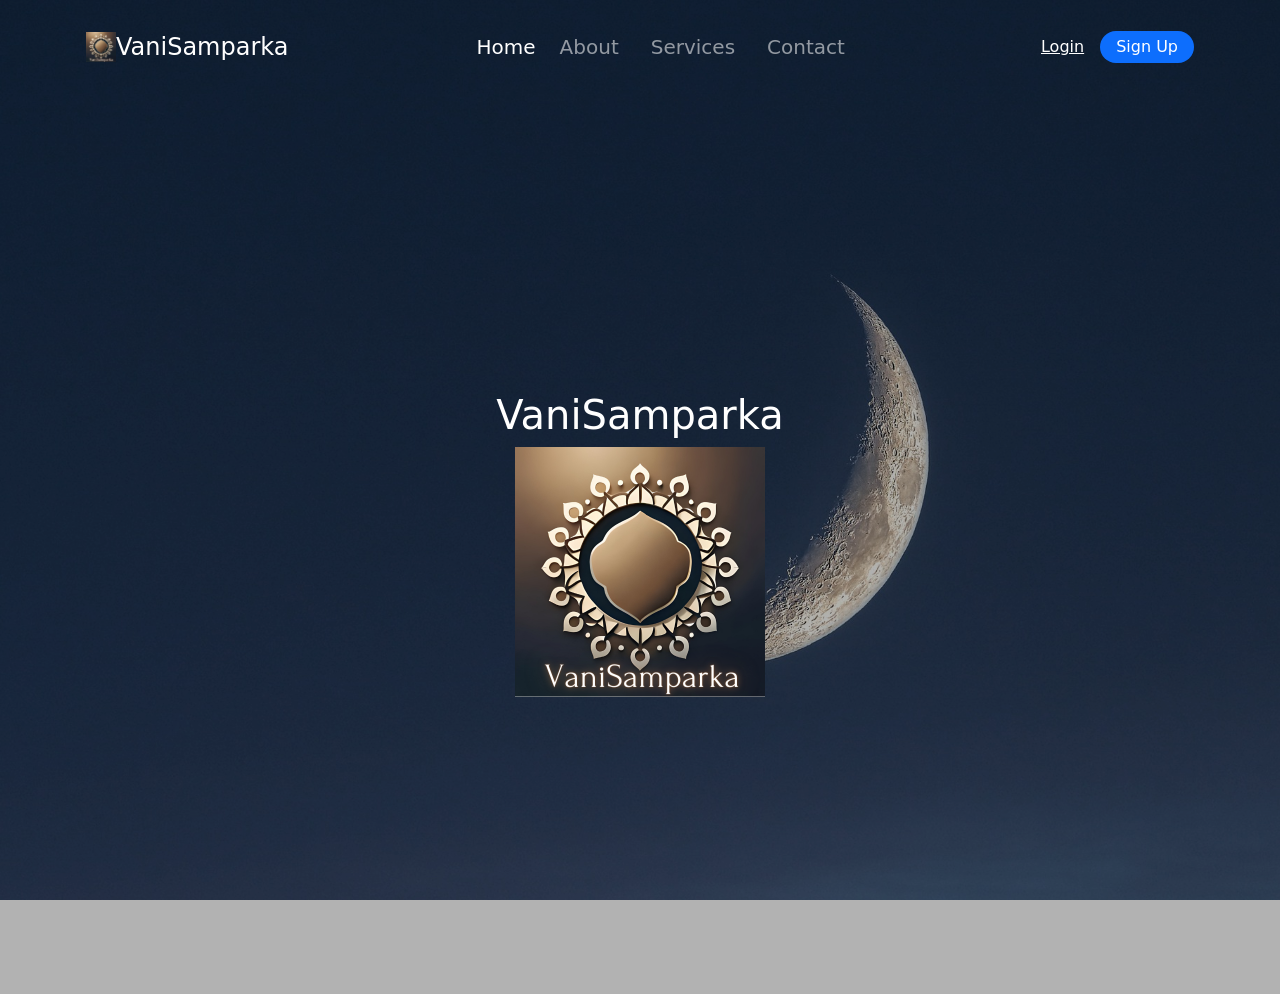
<file: index.html>
<!DOCTYPE html>
<html lang="en">
<head>
    <meta charset="UTF-8">
    <meta name="viewport" content="width=device-width, initial-scale=1.0">
    <link href="https://cdn.jsdelivr.net/npm/bootstrap@5.3.2/dist/css/bootstrap.min.css" rel="stylesheet" integrity="sha384-T3c6CoIi6uLrA9TneNEoa7RxnatzjcDSCmG1MXxSR1GAsXEV/Dwwykc2MPK8M2HN" crossorigin="anonymous">
    <script src="https://cdn.jsdelivr.net/npm/bootstrap@5.3.2/dist/js/bootstrap.bundle.min.js" integrity="sha384-C6RzsynM9kWDrMNeT87bh95OGNyZPhcTNXj1NW7RuBCsyN/o0jlpcV8Qyq46cDfL" crossorigin="anonymous"></script>
    <link rel="stylesheet" href="style.css">
    <title>VaniSamparka</title>
</head>
<body class="vh-100 overflow-hidden">
    <!--Navbar-->
    <nav class="navbar navbar-expand-lg navbar-dark bg-transparent">
        <div class="container">
            <!--Logo-->
            <img src="VaniSamparka-2.png" href="index.html" width="30" height="30">
          <a class="navbar-brand fs-4" href="index.html">VaniSamparka</a>
          

          <!--Toggle btn-->
          <button class="navbar-toggler shadow-none border-0" type="button" data-bs-toggle="offcanvas" data-bs-target="#offcanvasNavbar" aria-controls="offcanvasNavbar" aria-label="Toggle navigation">
            <span class="navbar-toggler-icon"></span>
          </button>
          <!--Side bar-->
          <div class="sidebar offcanvas offcanvas-start" tabindex="-1" id="offcanvasNavbar" aria-labelledby="offcanvasNavbarLabel">
            <!--Sidebar Header-->
            <div class="offcanvas-header text-white border-bottom">
              <h5 class="offcanvas-title" id="offcanvasNavbarLabel">Menu</h5>
              <button type="button" class="btn-close btn-close-white shadow-none" data-bs-dismiss="offcanvas" aria-label="Close"></button>
            </div>
            <!--Sidebar Body-->
            <div class="offcanvas-body d-flex flex-column flex-lg-row p-4 p-lg-0">
              <ul class="navbar-nav justify-content-center align-items-center fs-5 flex-grow-1 pe-3">
                <li class="nav-item">
                  <a class="nav-link active" aria-current="page" href="#">Home</a>
                </li>
                <li class="nav-item mx-2">
                  <a class="nav-link" href="about.html">About</a>
                </li>
                <li class="nav-item mx-2">
                    <a class="nav-link" href="services.html">Services</a>
                </li>
                <li class="nav-item mx-2">
                    <a class="nav-link" href="contact.html">Contact</a>
                </li>
                
              </ul>
              <!--Login / Signup-->
              <div class="d-flex flex-column flex-lg-row justify-content-center align-items-center  gap-3">
                <a href="login.html" class="text-white">Login</a>
                <a href="signup.html" class="text-white text-decoration-none px-3 py-1 bg-primary rounded-4"
                style="background-color: #f94ca4;">Sign Up</a>
              </div>
            </div>
          </div>
        </div>
      </nav>

      <main>
        <section class="w-100 vh-100 d-flex flex-column justify-content-center
        align-items-center text-white">
            <h1 style="font-size: 2.5em;">VaniSamparka</h1>
            <img src="VaniSamparka-2.png" width="250" height="250" alt="logo">
        </section>
      </main>
</body>
</html>
</file>
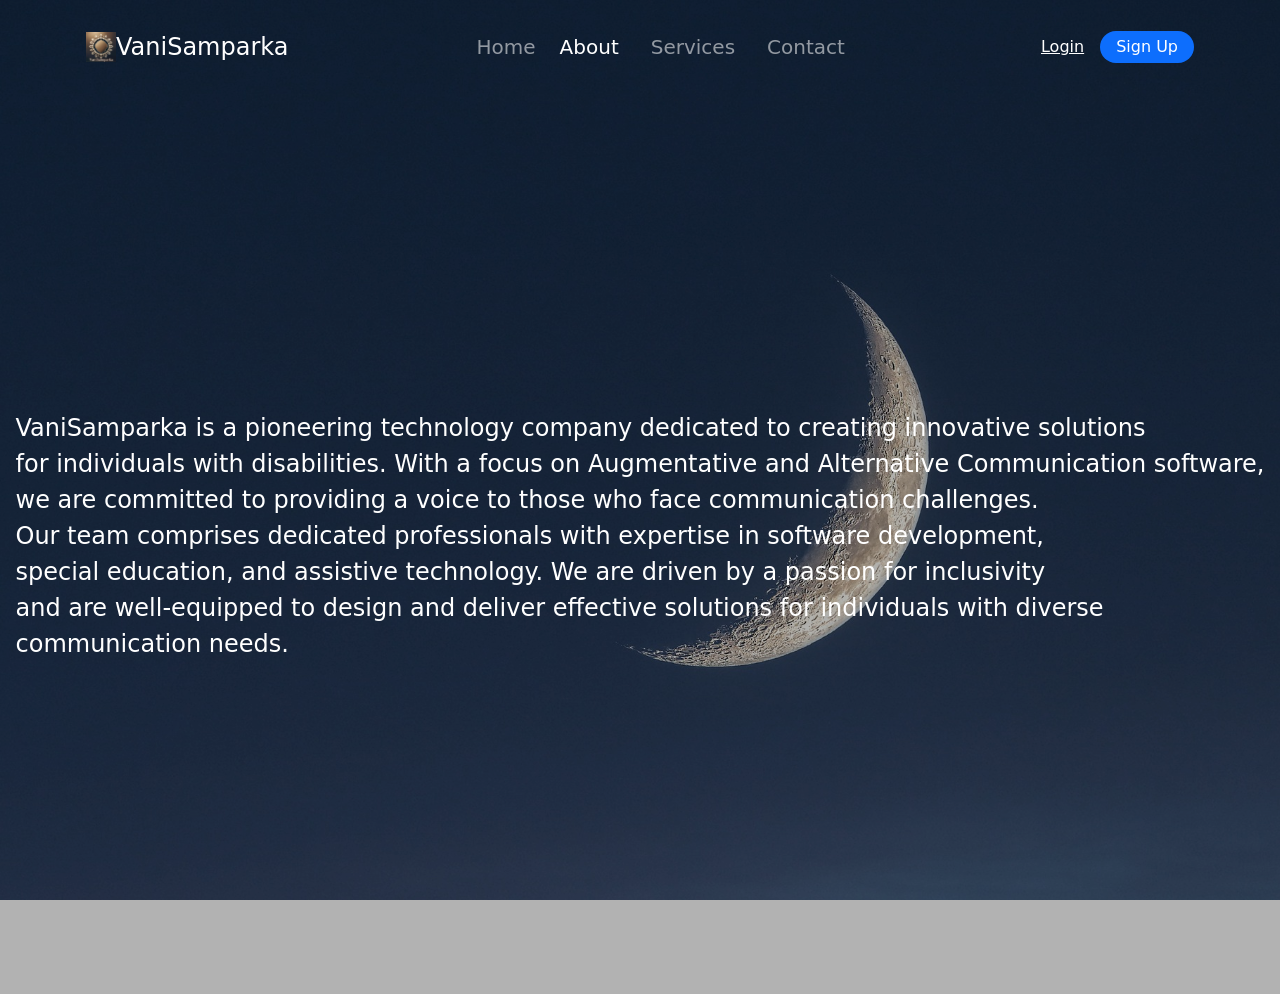
<file: about.html>
<!DOCTYPE html>
<html lang="en">
<head>
    <meta charset="UTF-8">
    <meta name="viewport" content="width=device-width, initial-scale=1.0">
    <link href="https://cdn.jsdelivr.net/npm/bootstrap@5.3.2/dist/css/bootstrap.min.css" rel="stylesheet" integrity="sha384-T3c6CoIi6uLrA9TneNEoa7RxnatzjcDSCmG1MXxSR1GAsXEV/Dwwykc2MPK8M2HN" crossorigin="anonymous">
    <script src="https://cdn.jsdelivr.net/npm/bootstrap@5.3.2/dist/js/bootstrap.bundle.min.js" integrity="sha384-C6RzsynM9kWDrMNeT87bh95OGNyZPhcTNXj1NW7RuBCsyN/o0jlpcV8Qyq46cDfL" crossorigin="anonymous"></script>
    <link rel="stylesheet" href="style.css">
    <title>VaniSamparka</title>
</head>

<body class="vh-100 overflow-hidden">
    <!--Navbar-->
    <nav class="navbar navbar-expand-lg navbar-dark bg-transparent">
        <div class="container">
            <!--Logo-->
            <img src="VaniSamparka-2.png" href="index.html" width="30" height="30">
          <a class="navbar-brand fs-4" href="index.html">VaniSamparka</a>
          

          <!--Toggle btn-->
          <button class="navbar-toggler shadow-none border-0" type="button" data-bs-toggle="offcanvas" data-bs-target="#offcanvasNavbar" aria-controls="offcanvasNavbar" aria-label="Toggle navigation">
            <span class="navbar-toggler-icon"></span>
          </button>
          <!--Side bar-->
          <div class="sidebar offcanvas offcanvas-start" tabindex="-1" id="offcanvasNavbar" aria-labelledby="offcanvasNavbarLabel">
            <!--Sidebar Header-->
            <div class="offcanvas-header text-white border-bottom">
              <h5 class="offcanvas-title" id="offcanvasNavbarLabel">Menu</h5>
              <button type="button" class="btn-close btn-close-white shadow-none" data-bs-dismiss="offcanvas" aria-label="Close"></button>
            </div>
            <!--Sidebar Body-->
            <div class="offcanvas-body d-flex flex-column flex-lg-row p-4 p-lg-0">
              <ul class="navbar-nav justify-content-center align-items-center fs-5 flex-grow-1 pe-3">
                <li class="nav-item">
                  <a class="nav-link" aria-current="page" href="index.html">Home</a>
                </li>
                <li class="nav-item mx-2">
                  <a class="nav-link active" href="about.html">About</a>
                </li>
                <li class="nav-item mx-2">
                    <a class="nav-link" href="services.html">Services</a>
                </li>
                <li class="nav-item mx-2">
                    <a class="nav-link" href="contact.html">Contact</a>
                </li>
                
              </ul>
              <!--Login / Signup-->
              <div class="d-flex flex-column flex-lg-row justify-content-center align-items-center  gap-3">
                <a href="login.html" class="text-white">Login</a>
                <a href="signup.html" class="text-white text-decoration-none px-3 py-1 bg-primary rounded-4"
                style="background-color: #f94ca4;">Sign Up</a>
              </div>
            </div>
          </div>
        </div>
      </nav>

      <main>
        <section class="w-100 vh-100 d-flex flex-column justify-content-center align-items-center text-white">
            <p style="font-size: 1.5em ">VaniSamparka is a pioneering technology company dedicated to creating innovative solutions<br>
                for individuals with disabilities. With a focus on Augmentative and Alternative Communication software,<br>
                 we are committed to providing a voice to those who face communication challenges.<br>
                 Our team comprises dedicated professionals with expertise in software development,<br>
                 special education, and assistive technology. We are driven by a passion for inclusivity<br>
                 and are well-equipped to design and deliver effective solutions for individuals with diverse <br>
                 communication needs.</p>
        </section>
      </main>
</body>
</html>
</file>
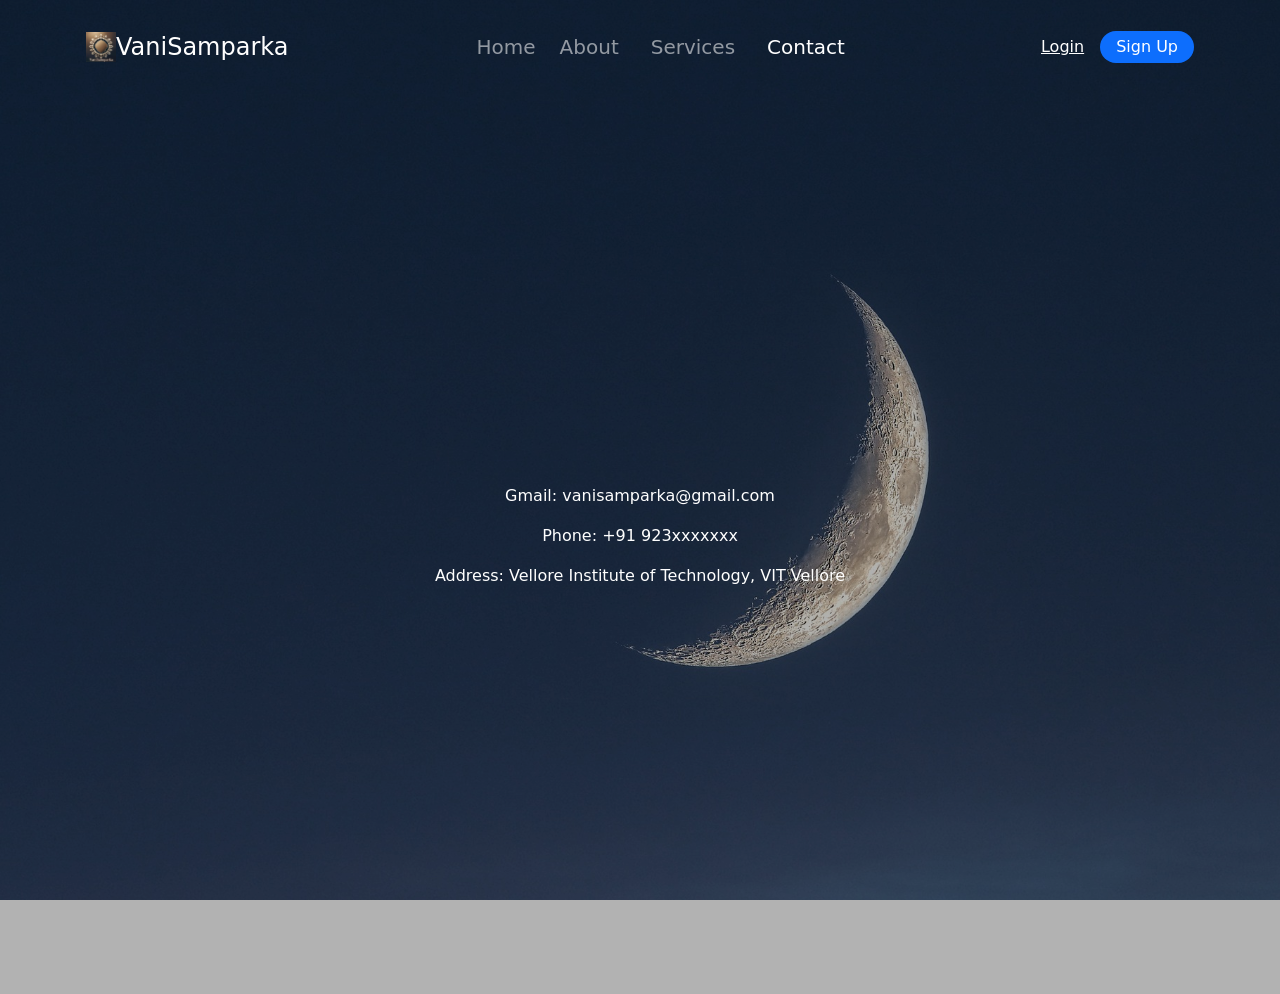
<file: contact.html>
<!DOCTYPE html>
<html lang="en">
<head>
    <meta charset="UTF-8">
    <meta name="viewport" content="width=device-width, initial-scale=1.0">
    <link href="https://cdn.jsdelivr.net/npm/bootstrap@5.3.2/dist/css/bootstrap.min.css" rel="stylesheet" integrity="sha384-T3c6CoIi6uLrA9TneNEoa7RxnatzjcDSCmG1MXxSR1GAsXEV/Dwwykc2MPK8M2HN" crossorigin="anonymous">
    <script src="https://cdn.jsdelivr.net/npm/bootstrap@5.3.2/dist/js/bootstrap.bundle.min.js" integrity="sha384-C6RzsynM9kWDrMNeT87bh95OGNyZPhcTNXj1NW7RuBCsyN/o0jlpcV8Qyq46cDfL" crossorigin="anonymous"></script>
    <link rel="stylesheet" href="style.css">
    <title>VaniSamparka</title>
</head>

<body class="vh-100 overflow-hidden">
    <!--Navbar-->
    <nav class="navbar navbar-expand-lg navbar-dark bg-transparent">
        <div class="container">
            <!--Logo-->
            <img src="VaniSamparka-2.png" href="index.html" width="30" height="30">
          <a class="navbar-brand fs-4" href="index.html">VaniSamparka</a>
          

          <!--Toggle btn-->
          <button class="navbar-toggler shadow-none border-0" type="button" data-bs-toggle="offcanvas" data-bs-target="#offcanvasNavbar" aria-controls="offcanvasNavbar" aria-label="Toggle navigation">
            <span class="navbar-toggler-icon"></span>
          </button>
          <!--Side bar-->
          <div class="sidebar offcanvas offcanvas-start" tabindex="-1" id="offcanvasNavbar" aria-labelledby="offcanvasNavbarLabel">
            <!--Sidebar Header-->
            <div class="offcanvas-header text-white border-bottom">
              <h5 class="offcanvas-title" id="offcanvasNavbarLabel">Menu</h5>
              <button type="button" class="btn-close btn-close-white shadow-none" data-bs-dismiss="offcanvas" aria-label="Close"></button>
            </div>
            <!--Sidebar Body-->
            <div class="offcanvas-body d-flex flex-column flex-lg-row p-4 p-lg-0">
              <ul class="navbar-nav justify-content-center align-items-center fs-5 flex-grow-1 pe-3">
                <li class="nav-item">
                  <a class="nav-link" aria-current="page" href="index.html">Home</a>
                </li>
                <li class="nav-item mx-2">
                  <a class="nav-link" href="about.html">About</a>
                </li>
                <li class="nav-item mx-2">
                    <a class="nav-link" href="services.html">Services</a>
                </li>
                <li class="nav-item mx-2">
                    <a class="nav-link active" href="contact.html">Contact</a>
                </li>
                
              </ul>
              <!--Login / Signup-->
              <div class="d-flex flex-column flex-lg-row justify-content-center align-items-center  gap-3">
                <a href="login.html" class="text-white">Login</a>
                <a href="signup.html" class="text-white text-decoration-none px-3 py-1 bg-primary rounded-4"
                style="background-color: #f94ca4;">Sign Up</a>
              </div>
            </div>
          </div>
        </div>
      </nav>

      <main>
        <section class="w-100 vh-100 d-flex flex-column justify-content-center align-items-center text-white">
            <p>Gmail: vanisamparka@gmail.com</p>
            <p>Phone: +91 923xxxxxxx</p>
            <p>Address: Vellore Institute of Technology, VIT Vellore</p>
        </section>
      </main>
</body>
</html>
</file>
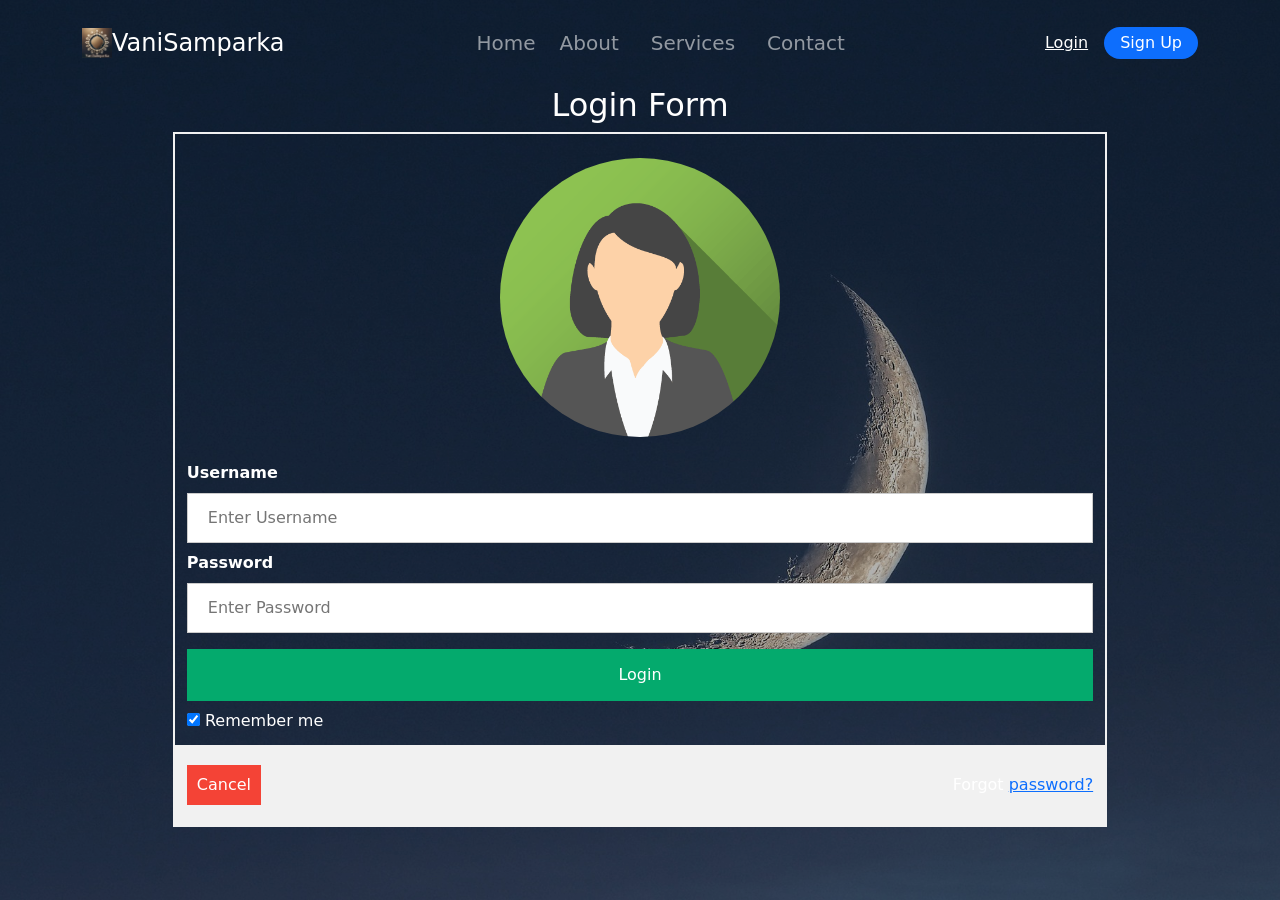
<file: login.html>
<!DOCTYPE html>
<html lang="en">
<head>
    <meta charset="UTF-8">
    <meta name="viewport" content="width=device-width, initial-scale=1.0">
    <link href="https://cdn.jsdelivr.net/npm/bootstrap@5.3.2/dist/css/bootstrap.min.css" rel="stylesheet" integrity="sha384-T3c6CoIi6uLrA9TneNEoa7RxnatzjcDSCmG1MXxSR1GAsXEV/Dwwykc2MPK8M2HN" crossorigin="anonymous">
    <script src="https://cdn.jsdelivr.net/npm/bootstrap@5.3.2/dist/js/bootstrap.bundle.min.js" integrity="sha384-C6RzsynM9kWDrMNeT87bh95OGNyZPhcTNXj1NW7RuBCsyN/o0jlpcV8Qyq46cDfL" crossorigin="anonymous"></script>
    <link rel="stylesheet" href="login.css">
    <title>VaniSamparka</title>
</head>

<body class="vh-100 overflow-hidden">
    <!--Navbar-->
    <nav class="navbar navbar-expand-lg navbar-dark bg-transparent">
        <div class="container">
            <!--Logo-->
            <img src="VaniSamparka-2.png" href="index.html" width="30" height="30">
          <a class="navbar-brand fs-4" href="index.html">VaniSamparka</a>
          

          <!--Toggle btn-->
          <button class="navbar-toggler shadow-none border-0" type="button" data-bs-toggle="offcanvas" data-bs-target="#offcanvasNavbar" aria-controls="offcanvasNavbar" aria-label="Toggle navigation">
            <span class="navbar-toggler-icon"></span>
          </button>
          <!--Side bar-->
          <div class="sidebar offcanvas offcanvas-start" tabindex="-1" id="offcanvasNavbar" aria-labelledby="offcanvasNavbarLabel">
            <!--Sidebar Header-->
            <div class="offcanvas-header text-white border-bottom">
              <h5 class="offcanvas-title" id="offcanvasNavbarLabel">Menu</h5>
              <button type="button" class="btn-close btn-close-white shadow-none" data-bs-dismiss="offcanvas" aria-label="Close"></button>
            </div>
            <!--Sidebar Body-->
            <div class="offcanvas-body d-flex flex-column flex-lg-row p-4 p-lg-0">
              <ul class="navbar-nav justify-content-center align-items-center fs-5 flex-grow-1 pe-3">
                <li class="nav-item">
                  <a class="nav-link" aria-current="page" href="index.html">Home</a>
                </li>
                <li class="nav-item mx-2">
                  <a class="nav-link" href="about.html">About</a>
                </li>
                <li class="nav-item mx-2">
                    <a class="nav-link" href="services.html">Services</a>
                </li>
                <li class="nav-item mx-2">
                    <a class="nav-link" href="contact.html">Contact</a>
                </li>
                
              </ul>
              <!--Login / Signup-->
              <div class="d-flex flex-column flex-lg-row justify-content-center align-items-center  gap-3">
                <a href="login.html" class="text-white">Login</a>
                <a href="signup.html" class="text-white text-decoration-none px-3 py-1 bg-primary rounded-4"
                style="background-color: #f94ca4;">Sign Up</a>
              </div>
            </div>
          </div>
        </div>
      </nav>

      <main>
        <section class="w-80 vh-350 d-flex flex-column justify-content-center align-items-center text-white">
          <h2>Login Form</h2>

<form action="/action_page.php" method="post">
  <div class="imgcontainer">
    <img src="img_avatar2.png" alt="Avatar" class="avatar">
  </div>

  <div class="container">
    <label for="uname"><b>Username</b></label>
    <input type="text" placeholder="Enter Username" name="uname" required>

    <label for="psw"><b>Password</b></label>
    <input type="password" placeholder="Enter Password" name="psw" required>
        
    <button type="submit">Login</button>
    <label>
      <input type="checkbox" checked="checked" name="remember"> Remember me
    </label>
  </div>

  <div class="container" style="background-color:#f1f1f1">
    <button type="button" class="cancelbtn">Cancel</button>
    <span class="psw">Forgot <a href="#">password?</a></span>
  </div>
</form>

        </section>
      </main>
      
</body>
</html>
</file>
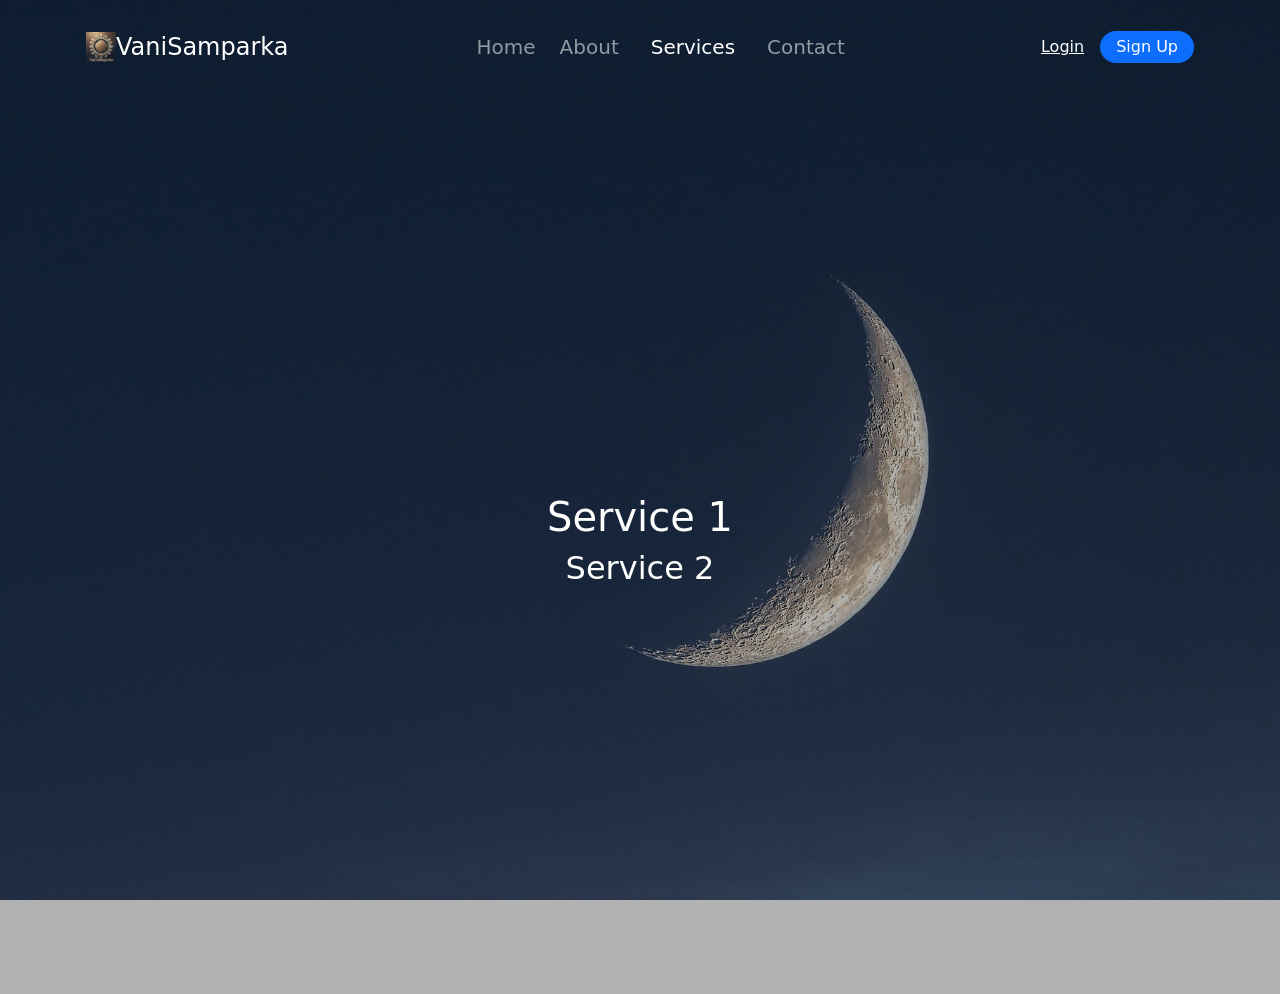
<file: services.html>
<!DOCTYPE html>
<html lang="en">
<head>
    <meta charset="UTF-8">
    <meta name="viewport" content="width=device-width, initial-scale=1.0">
    <link href="https://cdn.jsdelivr.net/npm/bootstrap@5.3.2/dist/css/bootstrap.min.css" rel="stylesheet" integrity="sha384-T3c6CoIi6uLrA9TneNEoa7RxnatzjcDSCmG1MXxSR1GAsXEV/Dwwykc2MPK8M2HN" crossorigin="anonymous">
    <script src="https://cdn.jsdelivr.net/npm/bootstrap@5.3.2/dist/js/bootstrap.bundle.min.js" integrity="sha384-C6RzsynM9kWDrMNeT87bh95OGNyZPhcTNXj1NW7RuBCsyN/o0jlpcV8Qyq46cDfL" crossorigin="anonymous"></script>
    <link rel="stylesheet" href="style.css">
    <title>VaniSamparka</title>
</head>

<body class="vh-100 overflow-hidden">
    <!--Navbar-->
    <nav class="navbar navbar-expand-lg navbar-dark bg-transparent">
        <div class="container">
            <!--Logo-->
            <img src="VaniSamparka-2.png" href="index.html" width="30" height="30">
          <a class="navbar-brand fs-4" href="index.html">VaniSamparka</a>
          

          <!--Toggle btn-->
          <button class="navbar-toggler shadow-none border-0" type="button" data-bs-toggle="offcanvas" data-bs-target="#offcanvasNavbar" aria-controls="offcanvasNavbar" aria-label="Toggle navigation">
            <span class="navbar-toggler-icon"></span>
          </button>
          <!--Side bar-->
          <div class="sidebar offcanvas offcanvas-start" tabindex="-1" id="offcanvasNavbar" aria-labelledby="offcanvasNavbarLabel">
            <!--Sidebar Header-->
            <div class="offcanvas-header text-white border-bottom">
              <h5 class="offcanvas-title" id="offcanvasNavbarLabel">Menu</h5>
              <button type="button" class="btn-close btn-close-white shadow-none" data-bs-dismiss="offcanvas" aria-label="Close"></button>
            </div>
            <!--Sidebar Body-->
            <div class="offcanvas-body d-flex flex-column flex-lg-row p-4 p-lg-0">
              <ul class="navbar-nav justify-content-center align-items-center fs-5 flex-grow-1 pe-3">
                <li class="nav-item">
                  <a class="nav-link" aria-current="page" href="index.html">Home</a>
                </li>
                <li class="nav-item mx-2">
                  <a class="nav-link" href="about.html">About</a>
                </li>
                <li class="nav-item mx-2">
                    <a class="nav-link active" href="services.html">Services</a>
                </li>
                <li class="nav-item mx-2">
                    <a class="nav-link" href="contact.html">Contact</a>
                </li>
                
              </ul>
              <!--Login / Signup-->
              <div class="d-flex flex-column flex-lg-row justify-content-center align-items-center  gap-3">
                <a href="login.html" class="text-white">Login</a>
                <a href="signup.html" class="text-white text-decoration-none px-3 py-1 bg-primary rounded-4"
                style="background-color: #f94ca4;">Sign Up</a>
              </div>
            </div>
          </div>
        </div>
      </nav>

      <main>
        <section class="w-100 vh-100 d-flex flex-column justify-content-center align-items-center text-white">
            <h1>Service 1</h1>
            <h2>Service 2</h2>
        </section>
      </main>
</body>
</html>
</file>
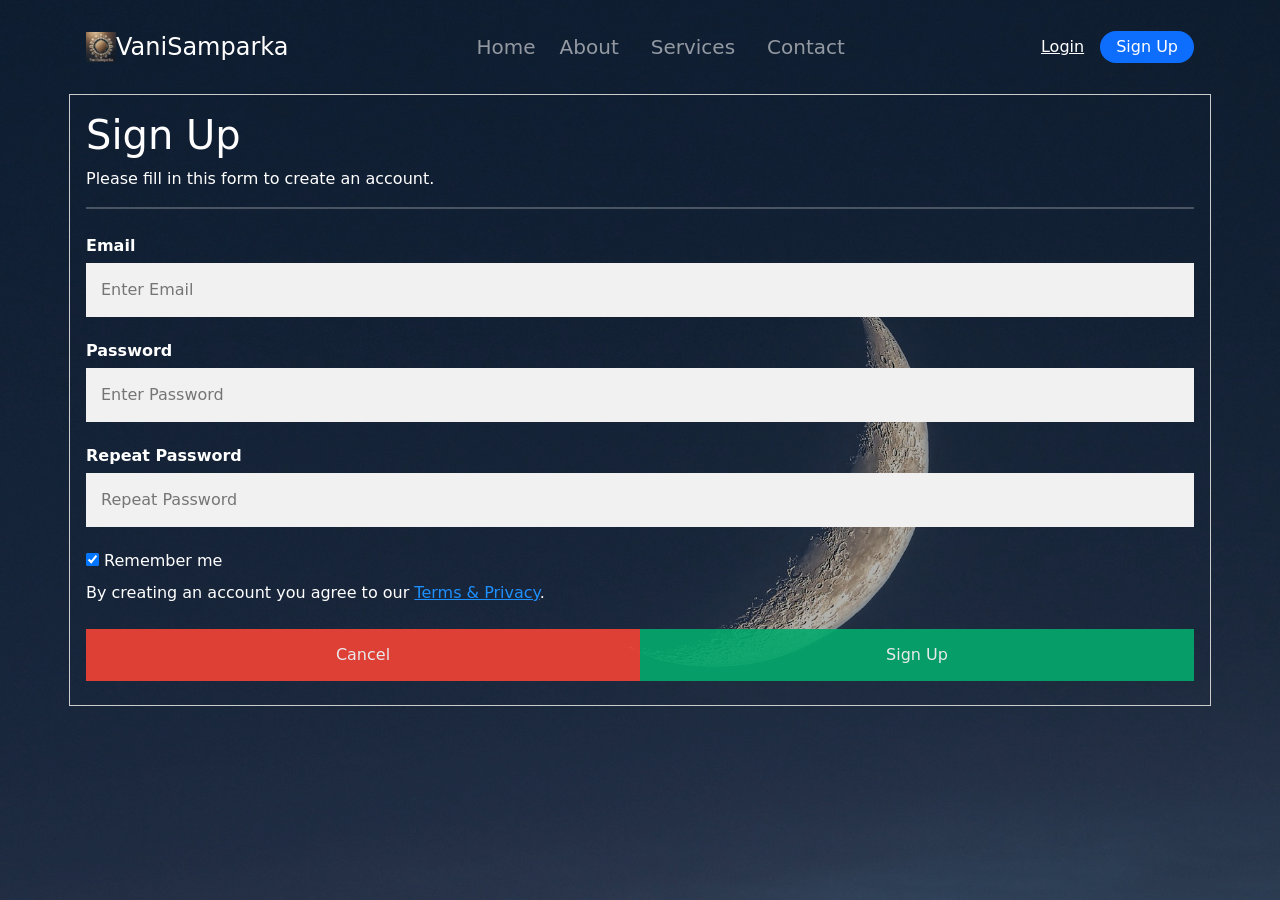
<file: signup.html>
<!DOCTYPE html>
<html lang="en">
<head>
    <meta charset="UTF-8">
    <meta name="viewport" content="width=device-width, initial-scale=1.0">
    <link href="https://cdn.jsdelivr.net/npm/bootstrap@5.3.2/dist/css/bootstrap.min.css" rel="stylesheet" integrity="sha384-T3c6CoIi6uLrA9TneNEoa7RxnatzjcDSCmG1MXxSR1GAsXEV/Dwwykc2MPK8M2HN" crossorigin="anonymous">
    <script src="https://cdn.jsdelivr.net/npm/bootstrap@5.3.2/dist/js/bootstrap.bundle.min.js" integrity="sha384-C6RzsynM9kWDrMNeT87bh95OGNyZPhcTNXj1NW7RuBCsyN/o0jlpcV8Qyq46cDfL" crossorigin="anonymous"></script>
    <link rel="stylesheet" href="style.css">
    <link rel="stylesheet" href="">
    <title>VaniSamparka</title>
</head>

<body class="vh-100 overflow-hidden">
    <!--Navbar-->
    <nav class="navbar navbar-expand-lg navbar-dark bg-transparent">
        <div class="container">
            <!--Logo-->
            <img src="VaniSamparka-2.png" href="index.html" width="30" height="30">
          <a class="navbar-brand fs-4" href="index.html">VaniSamparka</a>
          

          <!--Toggle btn-->
          <button class="navbar-toggler shadow-none border-0" type="button" data-bs-toggle="offcanvas" data-bs-target="#offcanvasNavbar" aria-controls="offcanvasNavbar" aria-label="Toggle navigation">
            <span class="navbar-toggler-icon"></span>
          </button>
          <!--Side bar-->
          <div class="sidebar offcanvas offcanvas-start" tabindex="-1" id="offcanvasNavbar" aria-labelledby="offcanvasNavbarLabel">
            <!--Sidebar Header-->
            <div class="offcanvas-header text-white border-bottom">
              <h5 class="offcanvas-title" id="offcanvasNavbarLabel">Menu</h5>
              <button type="button" class="btn-close btn-close-white shadow-none" data-bs-dismiss="offcanvas" aria-label="Close"></button>
            </div>
            <!--Sidebar Body-->
            <div class="offcanvas-body d-flex flex-column flex-lg-row p-4 p-lg-0">
              <ul class="navbar-nav justify-content-center align-items-center fs-5 flex-grow-1 pe-3">
                <li class="nav-item">
                  <a class="nav-link" aria-current="page" href="index.html">Home</a>
                </li>
                <li class="nav-item mx-2">
                  <a class="nav-link" href="about.html">About</a>
                </li>
                <li class="nav-item mx-2">
                    <a class="nav-link" href="services.html">Services</a>
                </li>
                <li class="nav-item mx-2">
                    <a class="nav-link" href="contact.html">Contact</a>
                </li>
                
              </ul>
              <!--Login / Signup-->
              <div class="d-flex flex-column flex-lg-row justify-content-center align-items-center  gap-3">
                <a href="login.html" class="text-white">Login</a>
                <a href="signup.html" class="text-white text-decoration-none px-3 py-1 bg-primary rounded-4"
                style="background-color: #f94ca4;">Sign Up</a>
              </div>
            </div>
          </div>
        </div>
      </nav>

    <main>
        <section class="w-80 vh-150 d-flex flex-column justify-content-center align-items-center text-white">
            <form action="/action_page.php" style="border:1px solid #ccc">
                <div class="container">
                  <h1 >Sign Up</h1>
                  <p>Please fill in this form to create an account.</p>
                  <hr>
              
                  <label for="email"><b>Email</b></label>
                  <input type="text" placeholder="Enter Email" name="email" required>
              
                  <label for="psw"><b>Password</b></label>
                  <input type="password" placeholder="Enter Password" name="psw" required>
              
                  <label for="psw-repeat"><b>Repeat Password</b></label>
                  <input type="password" placeholder="Repeat Password" name="psw-repeat" required>
                  
                  <label>
                    <input type="checkbox" checked="checked" name="remember" style="margin-bottom:15px"> Remember me
                  </label>
                  
                  <p>By creating an account you agree to our <a href="#" style="color:dodgerblue">Terms & Privacy</a>.</p>
              
                  <div class="clearfix">
                    <button type="button" class="cancelbtn">Cancel</button>
                    <button type="submit" class="signupbtn">Sign Up</button>
                  </div>
                </div>
              </form>
        </section>
    </main>
      
      
</body>
</html>
</file>
<file: style.css>
body{
    background: url('bg.jpg') rgba(0, 0, 0, 0.3);
    background-blend-mode: multiply;
    background-position: center;
    background-size: cover;
    background-repeat: no-repeat;

}
@media(max-width: 991px){
    .sidebar{
        background-color: rgba(255, 255, 255, 0.1);
        backdrop-filter: blur(010px);

    }
}

/* Full-width input fields */
input[type=text], input[type=password] {
    width: 100%;
    padding: 15px;
    margin: 5px 0 22px 0;
    display: inline-block;
    border: none;
    background: #f1f1f1;
  }
  
  input[type=text]:focus, input[type=password]:focus {
    background-color: #ddd;
    outline: none;
  }
  
  hr {
    border: 1px solid #f1f1f1;
    margin-bottom: 25px;
  }
  
  /* Set a style for all buttons */
  button {
    background-color: #04AA6D;
    color: white;
    padding: 14px 20px;
    margin: 8px 0;
    border: none;
    cursor: pointer;
    width: 100%;
    opacity: 0.9;
  }
  
  button:hover {
    opacity:1;
  }
  
  /* Extra styles for the cancel button */
  .cancelbtn {
    padding: 14px 20px;
    background-color: #f44336;
  }
  
  /* Float cancel and signup buttons and add an equal width */
  .cancelbtn, .signupbtn {
    float: left;
    width: 50%;
  }
  
  /* Add padding to container elements */
  .container {
    padding: 16px;
  }
  
  /* Clear floats */
  .clearfix::after {
    content: "";
    clear: both;
    display: table;
  }
</file>
<file: login.css>
body{
    background: url('bg.jpg') rgba(0, 0, 0, 0.3);
    background-blend-mode: multiply;
    background-position: center;
    background-size: cover;
    background-repeat: no-repeat;

}
@media(max-width: 991px){
    .sidebar{
        background-color: rgba(255, 255, 255, 0.1);
        backdrop-filter: blur(010px);

    }
}

form {border: 2px solid #f1f1f1;}

input[type=text], input[type=password] {
  width: 100%;
  padding: 12px 20px;
  margin: 8px 0;
  display: inline-block;
  border: 1px solid #ccc;
  box-sizing: border-box;
}

button {
  background-color: #04AA6D;
  color: white;
  padding: 14px 20px;
  margin: 8px 0;
  border: none;
  cursor: pointer;
  width: 100%;
}

button:hover {
  opacity: 0.8;
}

.cancelbtn {
  width: auto;
  padding: 8px 10px;
  background-color: #f44336;
}

.imgcontainer {
  text-align: center;
  margin: 24px 0 12px 0;
}

img.avatar {
  width: 30%;
  border-radius: 50%;
}

.container {
  padding: 12px;
}

span.psw {
  float: right;
  padding-top: 16px;
}
</file>
